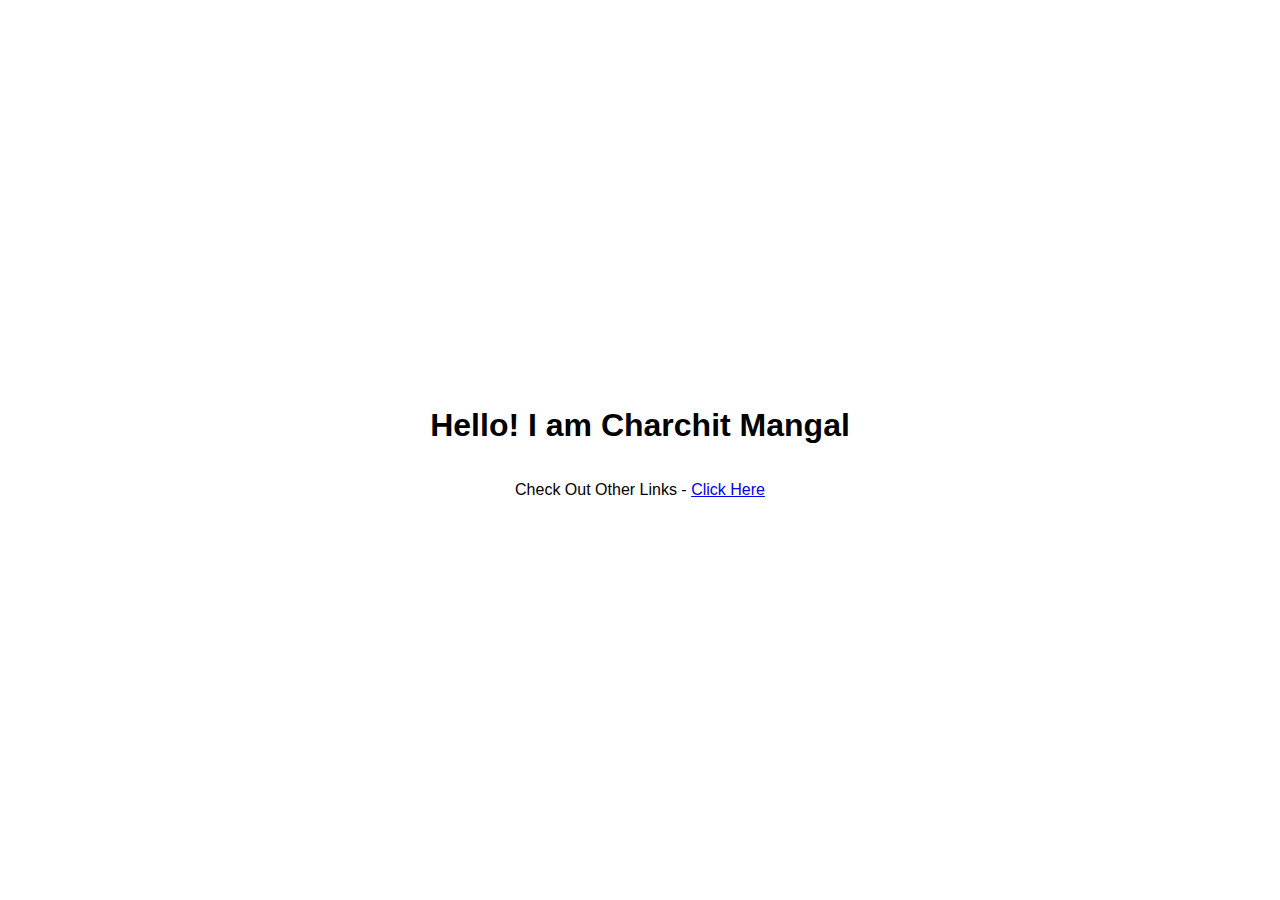
<file: index.html>
<!DOCTYPE html>
<html>
<head>
    <title>My Website</title>
    <style>
        body {
            display: flex;
            flex-direction: column;
            align-items: center;
            justify-content: center;
            height: 100vh;
            margin: 0;
            font-family: Arial, sans-serif;
        }
    </style>
</head>
<body>
    <h1>Hello! I am Charchit Mangal</h1>
    <p>Check Out Other Links - <a href="https://linktr.ee/charchitmangal">Click Here</a></p>

</body>
</html>
</file>
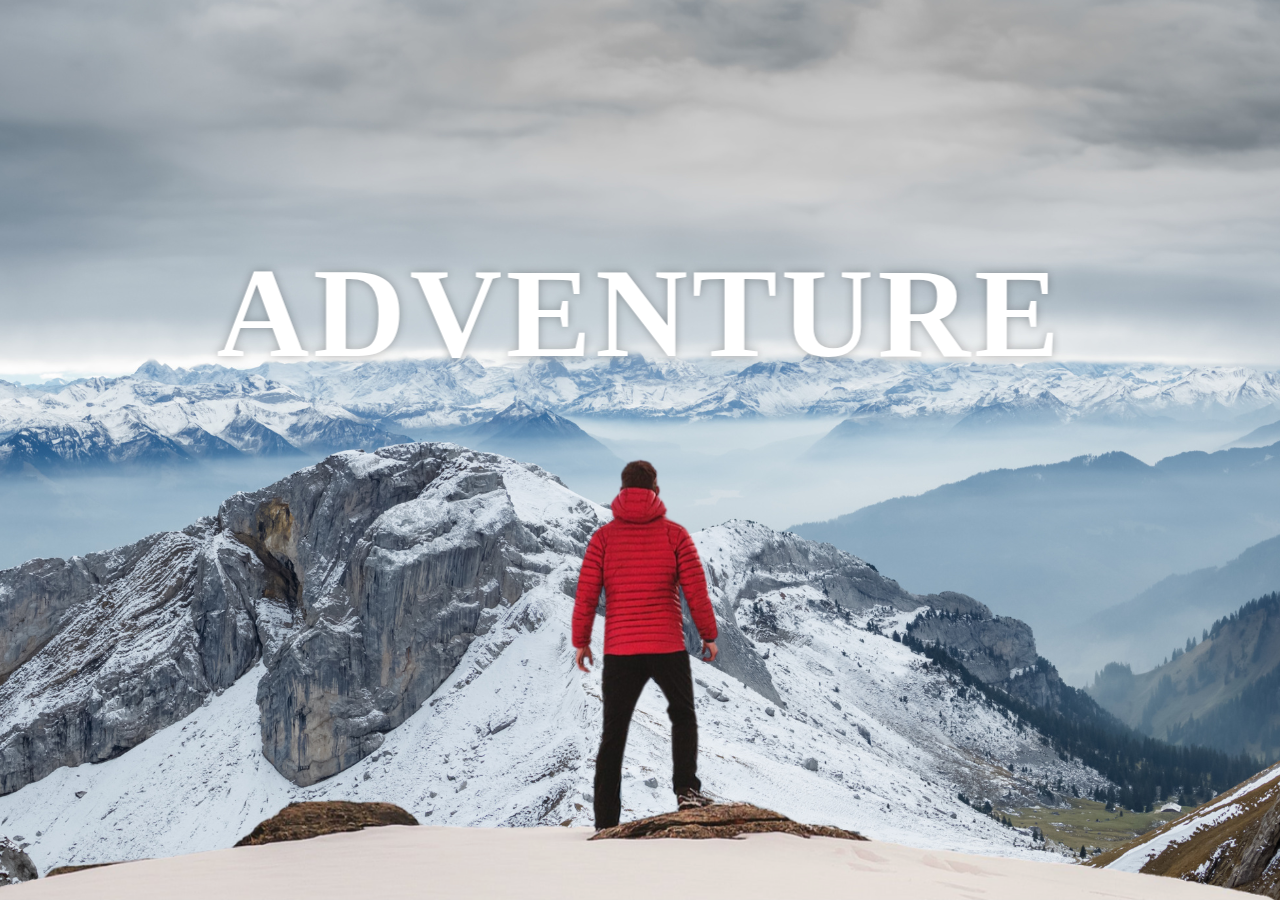
<file: adventure/index.html>
<!DOCTYPE html>
<html lang="en">
<head>
    <meta charset="UTF-8">
    <meta http-equiv="X-UA-Compatible" content="IE=edge">
    <meta name="viewport" content="width=device-width, initial-scale=1.0">
    <title>Website</title>
    <link rel="stylesheet" href="style.css">
</head>
<body>
    <div id="wrapper">
        <div class="container">
            <img src="assets/background.png" class="background">
            <img src="assets/foreground.png" class="foreground">
            <h1>ADVENTURE</h1>
        </div>

        <section>
            <h2 class="secHeading">Adventure Time</h2>
            <p class="text">
                Lorem ipsum dolor sit amet, consectetur adipisicing elit. Debitis nulla necessitatibus libero similique doloremque ducimus sint autem magni. Amet nihil iste labore impedit suscipit quod quidem alias numquam esse dignissimos.
                Lorem ipsum dolor sit amet consectetur adipisicing elit. Sunt iste non tenetur perspiciatis nam mollitia atque animi dolore velit? Totam aut, quae aliquid laudantium cum accusamus ducimus animi nesciunt. Sed!
                <br><br>
                Lorem ipsum dolor sit amet consectetur, adipisicing elit. Optio voluptatibus odio, velit nostrum sint odit consectetur perspiciatis soluta impedit distinctio, in accusamus repellat et illum veritatis. Mollitia dolorum tempora non!
            </p>

            <div class="bg bg1">
                <h2 class="desc">BIKING</h2>
            </div>
            <p class="text">
                Lorem ipsum dolor sit amet, consectetur adipisicing elit. Debitis nulla necessitatibus libero similique doloremque ducimus sint autem magni. Amet nihil iste labore impedit suscipit quod quidem alias numquam esse dignissimos.
                Lorem ipsum dolor sit amet consectetur adipisicing elit. Sunt iste non tenetur perspiciatis nam mollitia atque animi dolore velit? Totam aut, quae aliquid laudantium cum accusamus ducimus animi nesciunt. Sed!
                <br><br>
                Lorem ipsum dolor sit amet consectetur, adipisicing elit. Optio voluptatibus odio, velit nostrum sint odit consectetur perspiciatis soluta impedit distinctio, in accusamus repellat et illum veritatis. Mollitia dolorum tempora non!
            </p>

            <div class="bg bg2">
                <h2 class="desc">PARAGLIDING</h2>
            </div>
            <p class="text">
                Lorem ipsum dolor sit amet, consectetur adipisicing elit. Debitis nulla necessitatibus libero similique doloremque ducimus sint autem magni. Amet nihil iste labore impedit suscipit quod quidem alias numquam esse dignissimos.
                Lorem ipsum dolor sit amet consectetur adipisicing elit. Sunt iste non tenetur perspiciatis nam mollitia atque animi dolore velit? Totam aut, quae aliquid laudantium cum accusamus ducimus animi nesciunt. Sed!
                <br><br>
                Lorem ipsum dolor sit amet consectetur, adipisicing elit. Optio voluptatibus odio, velit nostrum sint odit consectetur perspiciatis soluta impedit distinctio, in accusamus repellat et illum veritatis. Mollitia dolorum tempora non!
            </p>

            <div class="bg bg3">
                <h2 class="desc">SURFING</h2>
            </div>
            <p class="text">
                Lorem ipsum dolor sit amet, consectetur adipisicing elit. Debitis nulla necessitatibus libero similique doloremque ducimus sint autem magni. Amet nihil iste labore impedit suscipit quod quidem alias numquam esse dignissimos.
                Lorem ipsum dolor sit amet consectetur adipisicing elit. Sunt iste non tenetur perspiciatis nam mollitia atque animi dolore velit? Totam aut, quae aliquid laudantium cum accusamus ducimus animi nesciunt. Sed!
                <br><br>
                Lorem ipsum dolor sit amet consectetur, adipisicing elit. Optio voluptatibus odio, velit nostrum sint odit consectetur perspiciatis soluta impedit distinctio, in accusamus repellat et illum veritatis. Mollitia dolorum tempora non!
            </p>
        </section>
    </div>
</body>
</html>
</file>
<file: adventure/style.css>
*{
    margin: 0;
    padding: 0;
    box-sizing: border-box;
}

body{
    width:100%;
    overflow-x:hidden;
    overflow-y:hidden;
}

#wrapper{
    height: 100vh;
    overflow-x: hidden;
    overflow-y: auto;
    perspective: 10px;
}

.container{
    position: relative;
    display: flex;
    justify-content: center;
    align-items: center;
    height: 100%;
    transform-style: preserve-3d;
    z-index: -1;
}

.background{
    transform: translateZ(-40px) scale(6);
}

.foreground{
    transform: translateZ(-20px) scale(3);
}

.background, .foreground{
    position: absolute;
    height: 100%;
    width: 100%;
    z-index: -1;
    object-fit: cover;
}

h1{
    position: absolute;
    font-size: 10vw;
    color: white;
    text-shadow: 0 0 10px rgba(0,0,0,0.3);
    top: 15rem;
    left: 50%;
    transform: translateX(-50%);
    letter-spacing: 4px;
}

section{
    background-color: rgb(45,45,45);
    color: white;
    padding: 1rem 0;
}

.bg1{
    background-image: url(assets/sport-1.jpg);
}

.bg2{
    background-image: url(assets/sport-2.jpg);
}

.bg3{
    background-image: url(assets/sport-3.jpg);
}

.secHeading{
    font-size: 5rem;
    padding: 0 10rem;
}

.text{
    font-size: 1.5rem;
    padding: 0 10rem;
    margin: 5rem 0;
}

.bg{
    position: relative;
    width: 100%;
    background-attachment: fixed;
    height: 500px;
    background-size: cover;
    background-position: center;
}

.desc{
    position: absolute;
    background-color: white;
    padding: 0.5rem 2.5rem;
    top: 50%;
    left: 50%;
    transform: translateX(-50%) translateY(-50%);
    color: black;
    font-size: 3.5;
    font-weight: 600;
}
</file>
